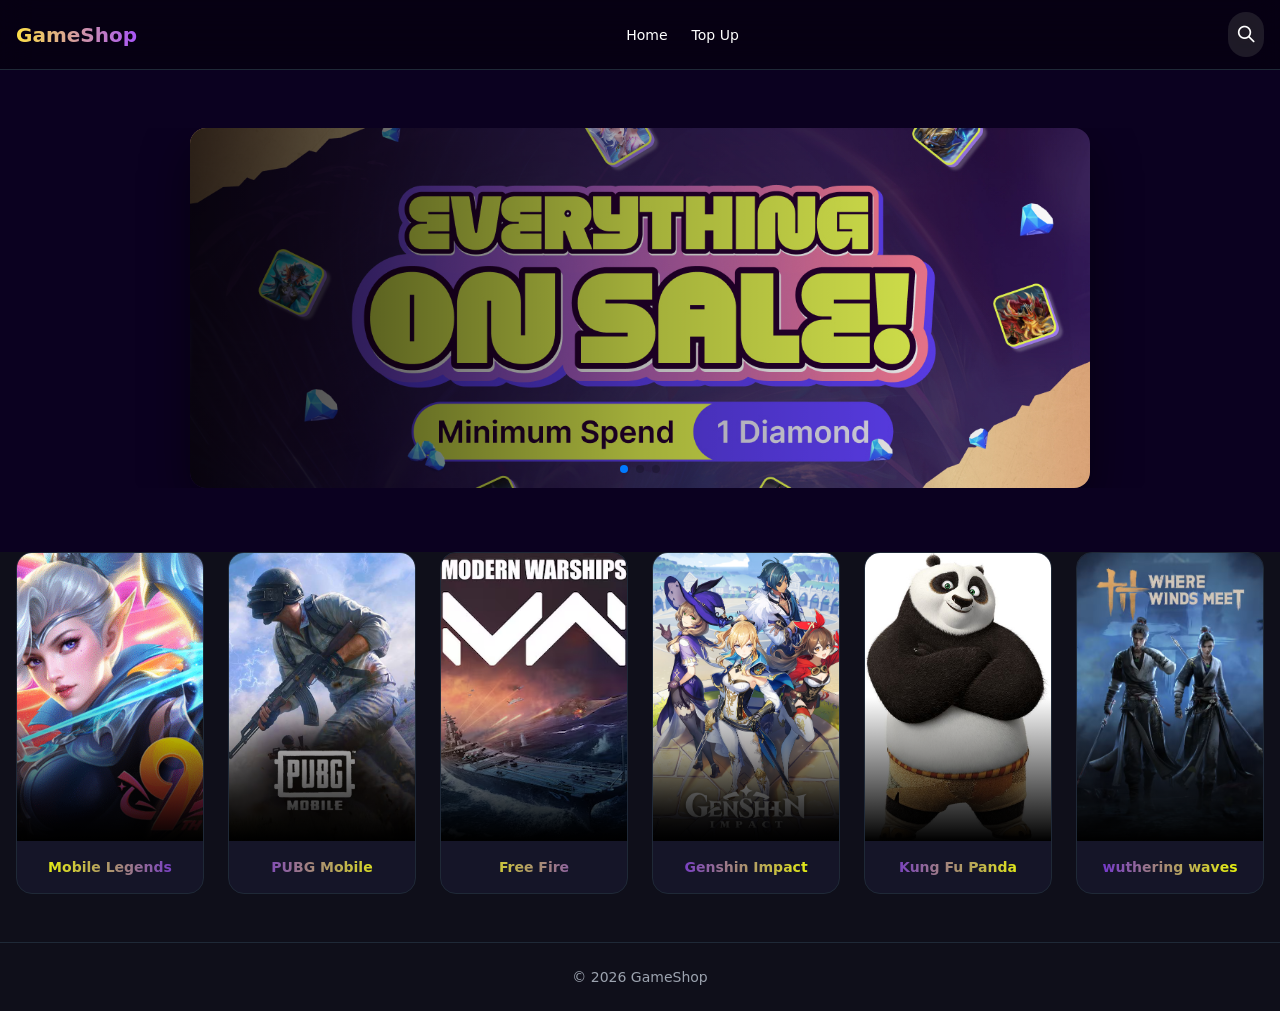
<file: index.html>
<!DOCTYPE html>
<html lang="en">


<head>
    <meta charset="UTF-8" />
    <meta name="viewport" content="width=device-width, initial-scale=1.0" />

    <title>Game Shop</title>


    <script src="js/tailwind.min.js"></script>
    <link rel="stylesheet" href="css/tabler.min.css" type="text/css" />
    <link rel="stylesheet" href="css/swiper.min.css" type="text/css" />

</head>

<body class="bg-darkBg text-white">
    <header class="bg-black/40 backdrop-blur-lg border-b border-gray-800 fixed top-0 w-full z-50">
        <div class="max-w-7xl mx-auto px-4 py-3 flex items-center justify-between">
            <!-- LOGO -->
            <h1 class="text-xl font-bold bg-gradient-to-r from-yellow-300 to-purple-500 bg-clip-text text-transparent">
                GameShop
            </h1>

            <!-- DESKTOP MENU -->
            <nav class="hidden md:flex gap-6 text-sm text-white">
                <a href="index.html" class="hover:text-yellow-300 transition">
                    Home
                </a>

                <a href="topup.html" class="hover:text-yellow-300 transition">
                    Top Up
                </a>
            </nav>


            <div class="flex items-center gap-3">

                <button onclick="toggleSearch()" class="p-2 rounded-full bg-white/10 backdrop-blur-md">
                    <i class="ti ti-search text-white text-xl"></i>
                </button>


                <button onclick="toggleMenu()" class="md:hidden p-2 rounded-full bg-white/10">
                    <i class="ti ti-menu-2 text-white text-xl"></i>
                </button>
            </div>
        </div>
    </header>

    <div id="overlay" onclick="toggleMenu()" class="fixed inset-0 bg-black/60 z-40 hidden"></div>


    <div id="mobileMenu"
        class="fixed top-0 right-[-100%] w-[280px] h-full bg-[#14052d] z-50 transition-all duration-300 shadow-2xl">

        <div class="flex items-center justify-between p-5 border-b border-purple-500/20">
            <h2 class="text-xl font-bold text-white">Menu</h2>

            <button onclick="toggleMenu()">
                <i class="ti ti-x text-white text-3xl"></i>
            </button>
        </div>


        <div class="p-5 flex flex-col gap-4 text-white">
            <a href="index.html" class="bg-white/5 hover:bg-purple-600 px-4 py-4 rounded-2xl transition">
                Home
            </a>

            <a href="topup.html" class="bg-white/5 hover:bg-purple-600 px-4 py-4 rounded-2xl transition">
                Top Up
            </a>
        </div>


        <div class="absolute bottom-6 left-0 w-full px-5">
            <div class="grid grid-cols-2 gap-3">
                <a href="#" class="bg-white/10 text-white py-3 rounded-xl text-center">
                    Login
                </a>

                <a href="#" class="bg-purple-600 hover:bg-purple-700 text-white py-3 rounded-xl text-center">
                    Sign Up
                </a>
            </div>
        </div>
    </div>

    <section class="bg-[#0b0120] pt-32 pb-16 overflow-hidden">


        <div class="swiper mySwiper px-4">
            <div class="swiper-wrapper">

                <div class="swiper-slide !flex justify-center">
                    <div
                        class="relative w-[900px] h-[360px] max-md:w-[92%] max-md:h-[220px] rounded-2xl overflow-hidden shadow-[0_20px_50px_rgba(0,0,0,0.45)] transition-all duration-300">
                        <img src="./image/slider.jpg" class="w-full h-full object-cover" />


                        <div class="absolute inset-0 bg-gradient-to-r from-black/80 via-black/30 to-transparent"></div>



                    </div>
                </div>


                <div class="swiper-slide !flex justify-center">
                    <div
                        class="relative w-[900px] h-[360px] max-md:w-[92%] max-md:h-[220px] rounded-2xl overflow-hidden shadow-[0_20px_50px_rgba(0,0,0,0.45)] transition-all duration-300">
                        <img src="./image/slider-2.png" class="w-full h-full object-cover" />

                        <div class="absolute inset-0 bg-gradient-to-r from-black/80 via-black/30 to-transparent"></div>


                    </div>
                </div>


                <div class="swiper-slide !flex justify-center">
                    <div
                        class="relative w-[900px] h-[360px] max-md:w-[92%] max-md:h-[220px] rounded-2xl overflow-hidden shadow-[0_20px_50px_rgba(0,0,0,0.45)] transition-all duration-300">
                        <img src="./image/slider-3.jpg" class="w-full h-full object-cover" />

                        <div class="absolute inset-0 bg-gradient-to-r from-black/80 via-black/30 to-transparent"></div>


                    </div>
                </div>
            </div>


            <div class="swiper-pagination mt-6"></div>
        </div>
    </section>
    
    <div id="searchBox" class="hidden fixed top-16 left-0 w-full px-4 z-40">
        <div class="max-w-7xl mx-auto bg-[#151528] border border-gray-800 rounded-xl p-3 flex items-center shadow-lg">
            <i class="ri-search-line text-gray-400 mr-2"></i>
            <input type="text" placeholder="Search game..."
                class="w-full bg-transparent outline-none text-sm placeholder-gray-400" />
        </div>
    </div>

    <section class="max-w-7xl mx-auto px-4 pb-12">
        <div class="grid grid-cols-2 md:grid-cols-6 gap-6">
            <div class="rounded-2xl overflow-hidden border border-gray-800 bg-[#151528] hover:scale-105 transition">
                <div class="h-72 relative">

                    <img src="./image/mlbb.png" class="w-full h-full object-cover" />

                    <div class="absolute inset-0 bg-gradient-to-t from-black via-transparent"></div>
                </div>

                <div class="p-4">
                    <h3
                        class="text-center font-semibold text-sm bg-gradient-to-r from-neoYellow to-neoPurple bg-clip-text text-transparent">
                        Mobile Legends
                    </h3>
                </div>
            </div>

            <div class="rounded-2xl overflow-hidden border border-gray-800 bg-[#151528] hover:scale-105 transition">
                <div class="h-72 relative">
                    <img src="./image/pubg.jpg" class="w-full h-full object-cover" />
                    <div class="absolute inset-0 bg-gradient-to-t from-black via-transparent"></div>
                </div>

                <div class="p-4">
                    <h3
                        class="text-center font-semibold text-sm bg-gradient-to-r from-neoPurple to-neoYellow bg-clip-text text-transparent">
                        PUBG Mobile
                    </h3>
                </div>
            </div>

            <div class="rounded-2xl overflow-hidden border border-gray-800 bg-[#151528] hover:scale-105 transition">
                <div class="h-72 relative">
                    <img src="./image/mv.avif" class="w-full h-full object-cover" />
                    <div class="absolute inset-0 bg-gradient-to-t from-black via-transparent"></div>
                </div>

                <div class="p-4">
                    <h3
                        class="text-center font-semibold text-sm bg-gradient-to-r from-neoYellow to-neoPurple bg-clip-text text-transparent">
                        Free Fire
                    </h3>
                </div>
            </div>

            <div class="rounded-2xl overflow-hidden border border-gray-800 bg-[#151528] hover:scale-105 transition">
                <div class="h-72 relative">
                    <img src="./image/guneshin.jpg" class="w-full h-full object-cover" />
                    <div class="absolute inset-0 bg-gradient-to-t from-black via-transparent"></div>
                </div>

                <div class="p-4">
                    <h3
                        class="text-center font-semibold text-sm bg-gradient-to-r from-neoPurple to-neoYellow bg-clip-text text-transparent">
                        Genshin Impact
                    </h3>
                </div>
            </div>
            <div class="rounded-2xl overflow-hidden border border-gray-800 bg-[#151528] hover:scale-105 transition">
                <div class="h-72 relative">
                    <img src="./image/kung.jpg" class="w-full h-full object-cover" />
                    <div class="absolute inset-0 bg-gradient-to-t from-black via-transparent"></div>
                </div>

                <div class="p-4">
                    <h3
                        class="text-center font-semibold text-sm bg-gradient-to-r from-neoPurple to-neoYellow bg-clip-text text-transparent">
                        Kung Fu Panda
                    </h3>
                </div>
            </div>
            <div class="rounded-2xl overflow-hidden border border-gray-800 bg-[#151528] hover:scale-105 transition">
                <div class="h-72 relative">
                    <img src="./image/where.avif" class="w-full h-full object-cover" />
                    <div class="absolute inset-0 bg-gradient-to-t from-black via-transparent"></div>
                </div>

                <div class="p-4">
                    <h3
                        class="text-center font-semibold text-sm bg-gradient-to-r from-neoPurple to-neoYellow bg-clip-text text-transparent">
                        wuthering waves
                    </h3>
                </div>
            </div>
        </div>
    </section>

    <footer class="border-t border-gray-800 py-6 text-center text-gray-400 text-sm">
        © 2026 GameShop
    </footer>

    <script src="js/swiper.min.js"></script>
    <script src="js/script.js"></script>

</body>

</html>
</file>
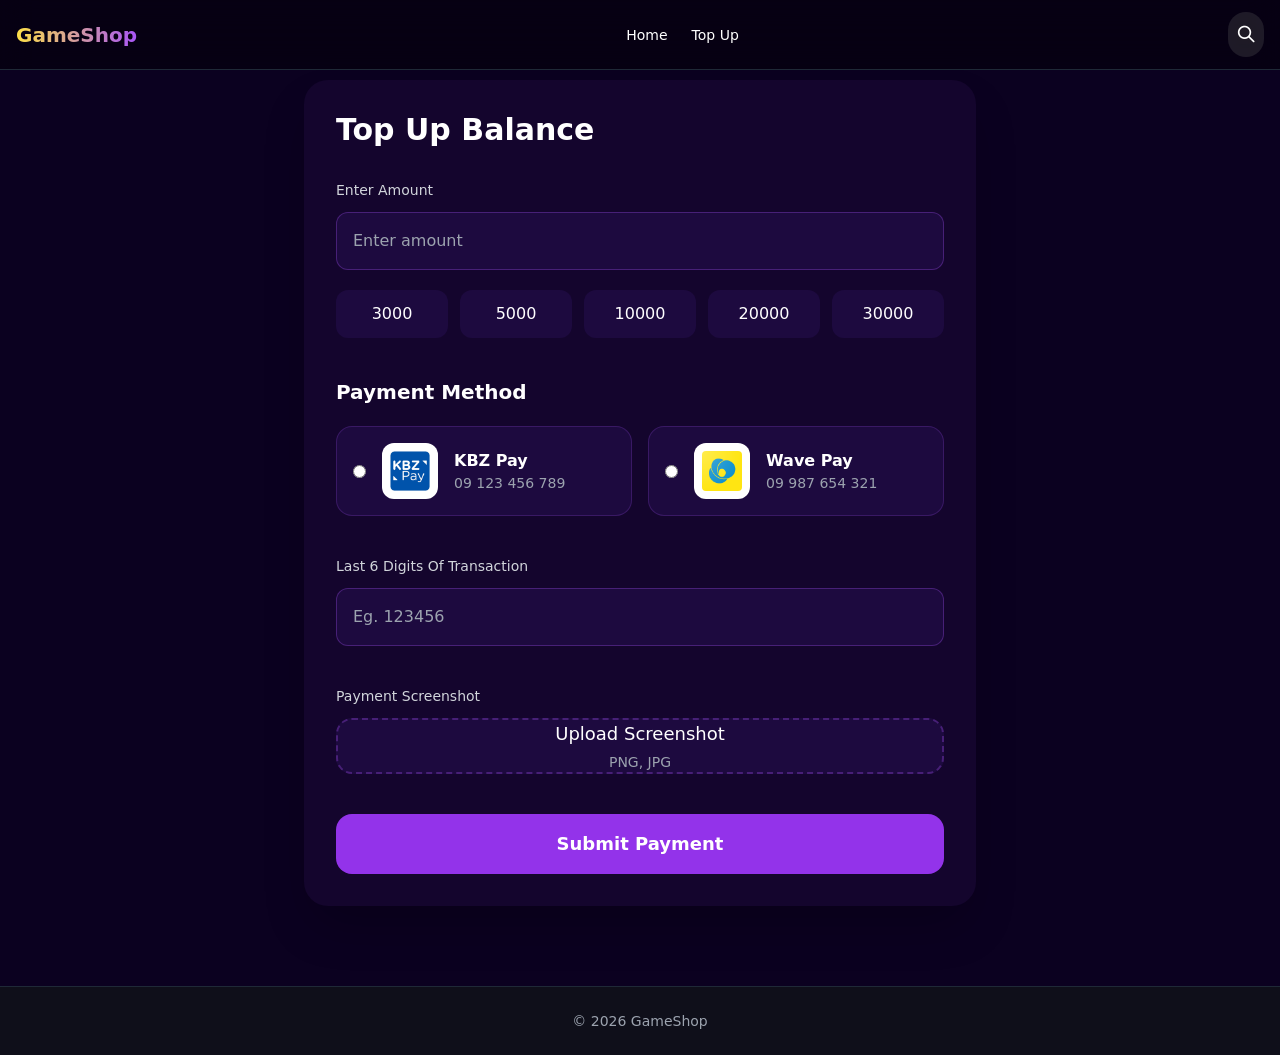
<file: topup.html>
<!doctype html>
<html lang="en">

<head>
    <meta charset="UTF-8" />
    <meta name="viewport" content="width=device-width, initial-scale=1.0" />

    <title>Top Up</title>

    <link rel="stylesheet" href="css/tabler.min.css" />
    <link rel="stylesheet" href="css/swiper.min.css" />
    <script src="js/tailwind.min.js"></script>
</head>




<body class="bg-darkBg text-white ">

    <header class="bg-black/40 backdrop-blur-lg border-b border-gray-800 fixed top-0 w-full z-50">
        <div class="max-w-7xl mx-auto px-4 py-3 flex items-center justify-between">
            <!-- LOGO -->
            <h1 class="text-xl font-bold bg-gradient-to-r from-yellow-300 to-purple-500 bg-clip-text text-transparent">
                GameShop
            </h1>

            <!-- DESKTOP MENU -->
            <nav class="hidden md:flex gap-6 text-sm text-white">
                <a href="index.html" class="hover:text-yellow-300 transition">
                    Home
                </a>

                <a href="topup.html" class="hover:text-yellow-300 transition">
                    Top Up
                </a>
            </nav>


            <div class="flex items-center gap-3">

                <button onclick="toggleSearch()" class="p-2 rounded-full bg-white/10 backdrop-blur-md">
                    <i class="ti ti-search text-white text-xl"></i>
                </button>


                <button onclick="toggleMenu()" class="md:hidden p-2 rounded-full bg-white/10">
                    <i class="ti ti-menu-2 text-white text-xl"></i>
                </button>
            </div>
        </div>
    </header>

    <div id="overlay" onclick="toggleMenu()" class="fixed inset-0 bg-black/60 z-40 hidden"></div>


    <div id="mobileMenu"
        class="fixed top-0 right-[-100%] w-[280px] h-full bg-[#14052d] z-50 transition-all duration-300 shadow-2xl">

        <div class="flex items-center justify-between p-5 border-b border-purple-500/20">
            <h2 class="text-xl font-bold text-white">Menu</h2>

            <button onclick="toggleMenu()">
                <i class="ti ti-x text-white text-3xl"></i>
            </button>
        </div>


        <div class="p-5 flex flex-col gap-4 text-white">
            <a href="index.html" class="bg-white/5 hover:bg-purple-600 px-4 py-4 rounded-2xl transition">
                Home
            </a>

            <a href="topup.html" class="bg-white/5 hover:bg-purple-600 px-4 py-4 rounded-2xl transition">
                Top Up
            </a>
        </div>


        <div class="absolute bottom-6 left-0 w-full px-5">
            <div class="grid grid-cols-2 gap-3">
                <a href="#" class="bg-white/10 text-white py-3 rounded-xl text-center">
                    Login
                </a>

                <a href="#" class="bg-purple-600 hover:bg-purple-700 text-white py-3 rounded-xl text-center">
                    Sign Up
                </a>
            </div>
        </div>
    </div>

    <section class="bg-[#0b0120] min-h-screen py-20 px-4 text-white">

        <div class="max-w-2xl mx-auto bg-[#14052d] rounded-3xl p-6 md:p-8 shadow-2xl">


            <h2 class="text-3xl font-bold mb-8">
                Top Up Balance
            </h2>

            <div>
                <label class="block mb-3 text-sm text-gray-300">
                    Enter Amount
                </label>

                <input type="number" id="amountInput" placeholder="Enter amount" class="w-full bg-[#1d0a3f] border border-purple-500/30
                rounded-xl px-4 py-4 outline-none
                focus:border-purple-500 transition">
            </div>

            <div class="grid grid-cols-3 md:grid-cols-5 gap-3 mt-5">

                <button class="amount-btn bg-[#1d0a3f] hover:bg-purple-600 rounded-xl py-3 transition">
                    3000
                </button>

                <button class="amount-btn bg-[#1d0a3f] hover:bg-purple-600 rounded-xl py-3 transition">
                    5000
                </button>

                <button class="amount-btn bg-[#1d0a3f] hover:bg-purple-600 rounded-xl py-3 transition">
                    10000
                </button>

                <button class="amount-btn bg-[#1d0a3f] hover:bg-purple-600 rounded-xl py-3 transition">
                    20000
                </button>

                <button class="amount-btn bg-[#1d0a3f] hover:bg-purple-600 rounded-xl py-3 transition">
                    30000
                </button>

            </div>


            <div class="mt-10">

                <h3 class="text-xl font-semibold mb-5">
                    Payment Method
                </h3>

                <div class="grid md:grid-cols-2 gap-4">


                    <label
                        class="payment-card cursor-pointer border border-purple-500/20 rounded-2xl p-4 bg-[#1d0a3f] flex items-center gap-4">

                        <input type="radio" name="payment" class="accent-purple-500">

                        <img src="./image/kapy.png" class="w-14 h-14 object-contain bg-white rounded-xl p-2">

                        <div>
                            <h4 class="font-semibold">KBZ Pay</h4>
                            <p class="text-sm text-gray-400">09 123 456 789</p>
                        </div>

                    </label>


                    <label
                        class="payment-card cursor-pointer border border-purple-500/20 rounded-2xl p-4 bg-[#1d0a3f] flex items-center gap-4">

                        <input type="radio" name="payment" class="accent-purple-500">

                        <img src="../image/wave.png" class="w-14 h-14 object-contain bg-white rounded-xl p-2">

                        <div>
                            <h4 class="font-semibold">Wave Pay</h4>
                            <p class="text-sm text-gray-400">09 987 654 321</p>
                        </div>

                    </label>

                </div>

            </div>

            <!-- LAST 6 DIGIT -->
            <div class="mt-10">

                <label class="block mb-3 text-sm text-gray-300">
                    Last 6 Digits Of Transaction
                </label>

                <input type="text" placeholder="Eg. 123456" class="w-full bg-[#1d0a3f] border border-purple-500/30
                rounded-xl px-4 py-4 outline-none
                focus:border-purple-500 transition">

            </div>


            <div class="mt-10">

                <label class="block mb-3 text-sm text-gray-300">
                    Payment Screenshot
                </label>

                <input type="file" id="imageInput" accept="image/*" class="hidden">

                <label for="imageInput" class="border-2 border-dashed border-purple-500/30
                rounded-2xl h-30 flex items-center justify-center
                cursor-pointer bg-[#1d0a3f] overflow-hidden">

                    <img id="previewImage" class="hidden w-full h-full object-cover">

                    <div id="uploadText" class="text-center">
                        <p class="text-lg">Upload Screenshot</p>
                        <p class="text-sm text-gray-400 mt-1">
                            PNG, JPG
                        </p>
                    </div>

                </label>

            </div>


            <button class="w-full mt-10 bg-purple-600 hover:bg-purple-700
            py-4 rounded-2xl text-lg font-semibold transition">

                Submit Payment

            </button>

        </div>

    </section>
 <div id="searchBox" class="hidden fixed top-16 left-0 w-full px-4 z-40">
        <div class="max-w-7xl mx-auto bg-[#151528] border border-gray-800 rounded-xl p-3 flex items-center shadow-lg">
            <i class="ri-search-line text-gray-400 mr-2"></i>
            <input type="text" placeholder="Search game..."
                class="w-full bg-transparent outline-none text-sm placeholder-gray-400" />
        </div>
    </div>

    <footer class="border-t border-gray-800 py-6 text-center text-gray-400 text-sm">
        © 2026 GameShop
    </footer>
    <script>

        const amountBtns = document.querySelectorAll(".amount-btn");
        const amountInput = document.getElementById("amountInput");

        amountBtns.forEach(btn => {

            btn.addEventListener("click", () => {

                amountInput.value = btn.innerText;

            });

        });


        const imageInput = document.getElementById("imageInput");
        const previewImage = document.getElementById("previewImage");
        const uploadText = document.getElementById("uploadText");

        imageInput.addEventListener("change", function () {

            const file = this.files[0];

            if (file) {

                const reader = new FileReader();

                reader.onload = function (e) {

                    previewImage.src = e.target.result;

                    previewImage.classList.remove("hidden");

                    uploadText.classList.add("hidden");

                }

                reader.readAsDataURL(file);

            }

        });
    </script>

    <script src="js/swiper.min.js"></script>
    <script src="js/script.js"></script>

</body>

</html>
</file>
